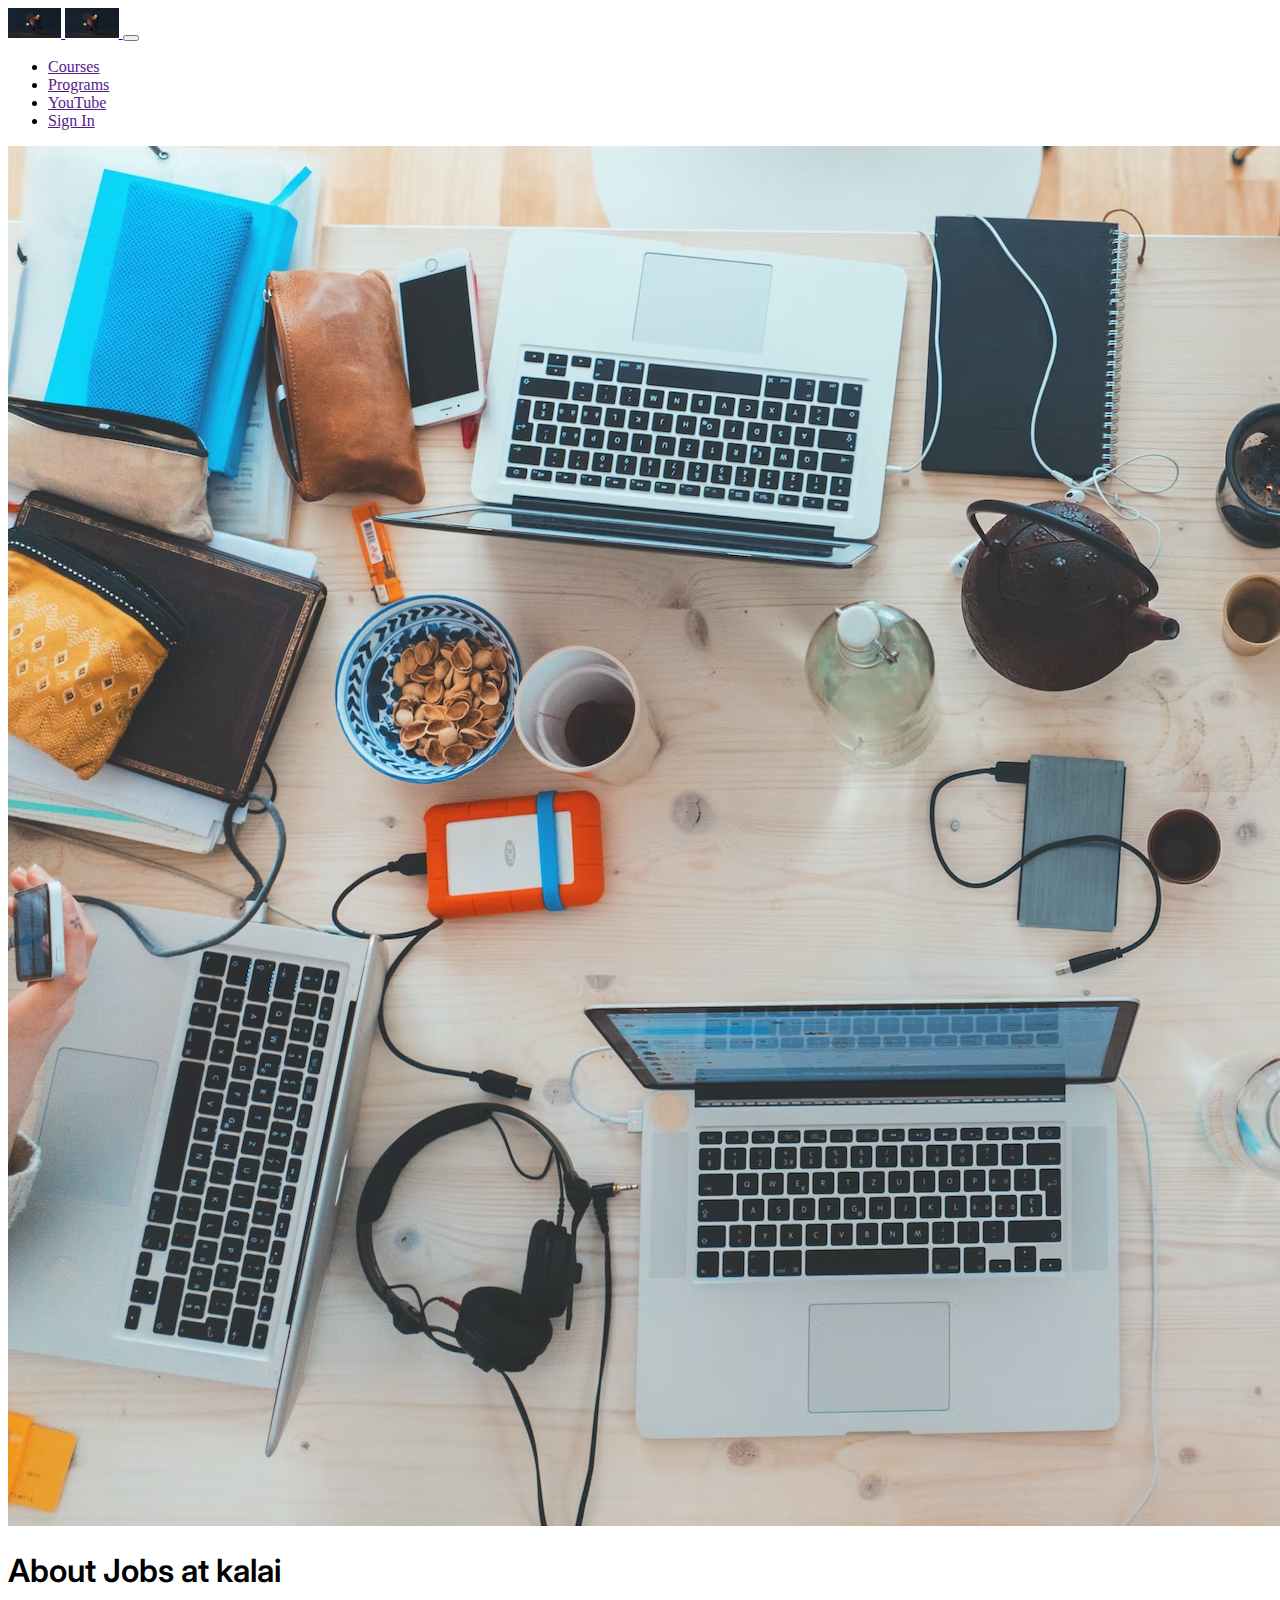
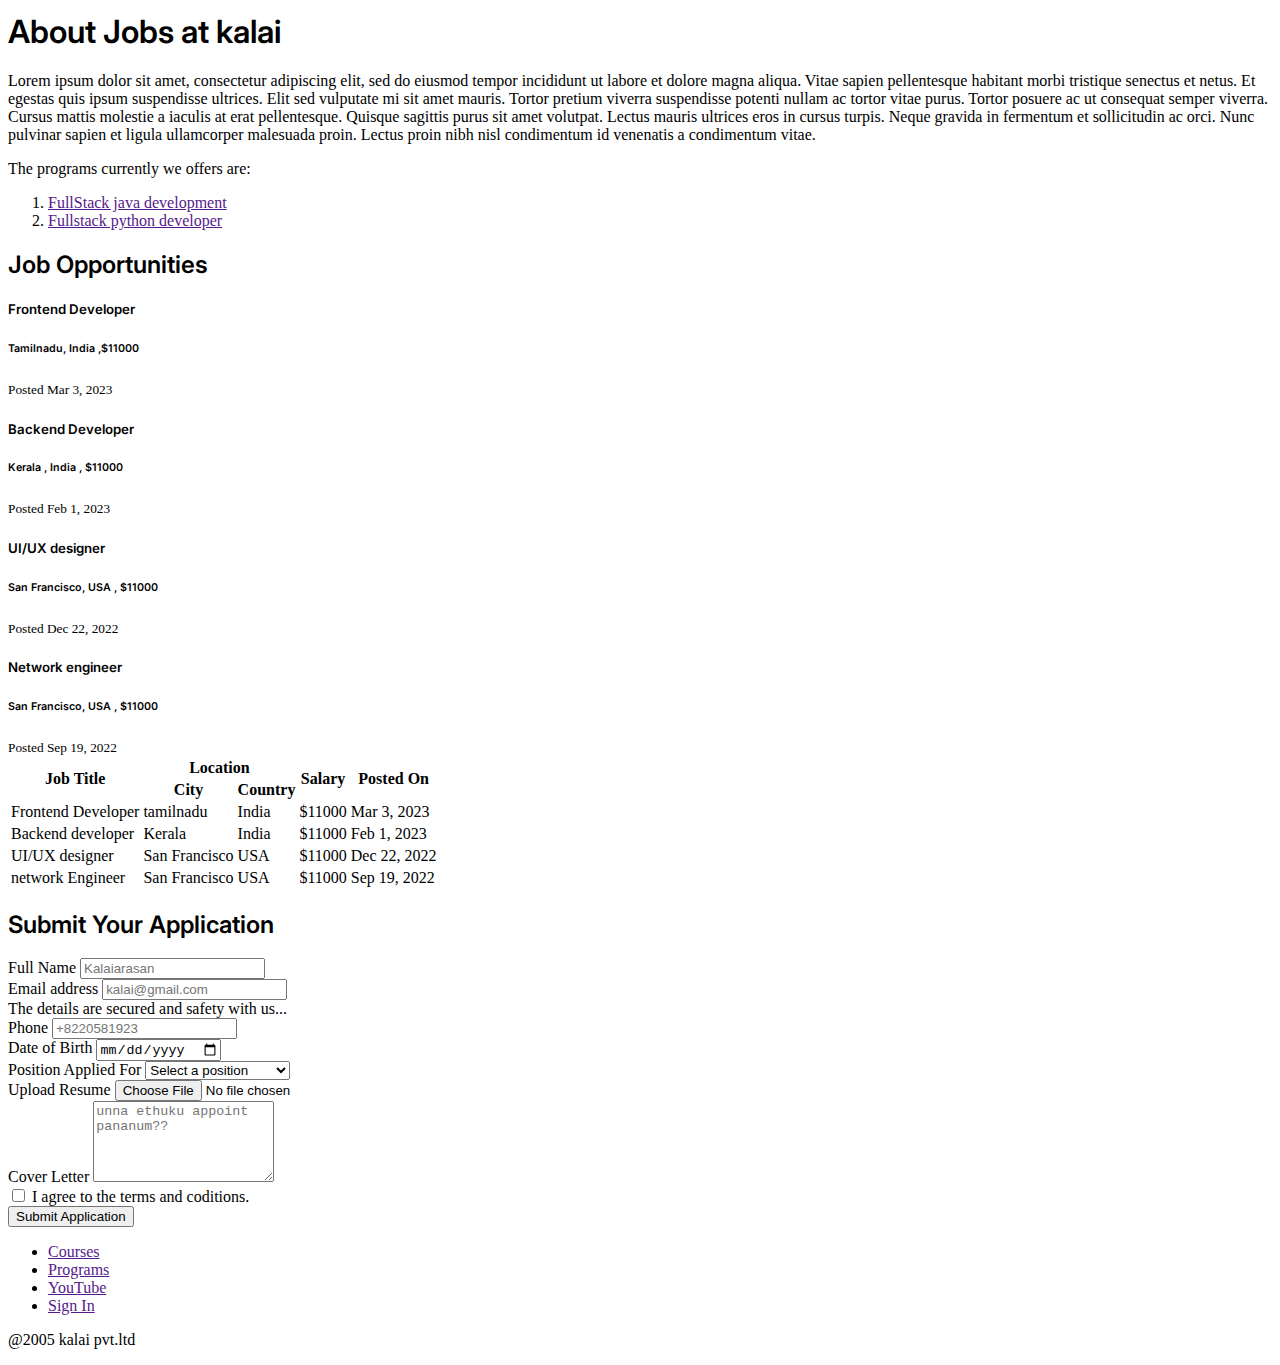
<file: index/index.html>
<!DOCTYPE html>
<html lang="en">

<head>

    <meta charset="UTF-8" />
    <meta name="viewport" content="width=device-width, initial-scale=1.0" />
    <meta name="description" content="You will came to know what are all job that are available in Jobs at kalai" />
    <meta property="og:title" content="Jobs at kalai" />
    <meta property="og:description"
        content="You will came to know what are all job that are available in '\Jobs at kalai'\" />
    <meta property="og:image" content="logo2.jpg" />
    <link rel="icon" href="" type="image/x-icon" />
    <link href="https://cdn.jsdelivr.net/npm/bootstrap@5.3.0-alpha3/dist/css/bootstrap.min.css" rel="stylesheet"
        integrity="sha384-KK94CHFLLe+nY2dmCWGMq91rCGa5gtU4mk92HdvYe+M/SXH301p5ILy+dN9+nJOZ" crossorigin="anonymous" />
    <link rel="preconnect" href="https://fonts.googleapis.com" />
    <link rel="preconnect" href="https://fonts.gstatic.com" crossorigin />
    <link
        href="https://fonts.googleapis.com/css2?family=Inter:wght@100;200;300;400;500;600;700;800;900&family=Roboto:ital,wght@0,100;0,300;0,400;0,500;0,700;0,900;1,100;1,300;1,400;1,500;1,700;1,900&display=swap"
        rel="stylesheet" />
    <link rel="stylesheet" href="styles.css" />
    <title> jobs at kalai </title>
</head>

<body>
<!--NAVIGATION BAR-->
    <nav class="navbar navbar-expand-md shadow-sm">
        <div class="container-lg px-4">
            <a class="navbar-brand" href="https://www.instagram.com/k_i_n_g_kalai?igsh=YWVqYmIzbG4wcWJm">
                <img id="logo" alt="Comapny's Logo" src="logo2.jpg" height="30"
                    class="d-md-none" />
                <img id="logo-with-text" alt="Comapny's Logo" src="logo2.jpg" height="30"
                    class="d-none d-md-inline" />
            </a>
            <button class="navbar-toggler" type="button" data-bs-toggle="collapse"
                data-bs-target="#navbarSupportedContent" aria-controls="navbarSupportedContent" aria-expanded="false"
                aria-label="Toggle navigation">
                <span class="navbar-toggler-icon"></span>
            </button>

            <div class="collapse navbar-collapse justify-content-end" id="navbarSupportedContent">
                <ul class="navbar-nav">
                    <li class="nav-item">
                        <a class="nav-link active" aria-current="page" target="_blank" href="">
                            Courses
                        </a>
                    </li>
                    <li class="nav-item">
                        <a class="nav-link" href="" target="_blank">
                            Programs
                        </a>
                    </li>
                    <li class="nav-item">
                        <a class="nav-link" href="" target="_blank">
                            YouTube
                        </a>
                    </li>
                    <li class="nav-item">
                        <a class="btn btn-primary ms-md-2" href="" role="button"
                            target="_blank">
                            Sign In
                        </a>
                    </li>
                </ul>
            </div>
        </div>
    </nav>
<!--DISCRIPTION-->
    
    <div class="container px-4">
        <div class="row flex-lg-row-reverse align-items-center g-4 py-4">
            <div class="col-12 col-lg-6">
                <img src="logo3.jpg" class="d-block mx-lg-auto img-fluid rounded" loading="lazy" />
            </div>
            <div class="col-lg-6">
                <h1 class="display-4 fw-bold text-body-emphasis lh-1 mb-3 text-center d-lg-none">
                    About Jobs at kalai
                </h1>
                <h1 class="display-5 fw-bold text-body-emphasis lh-1 mb-3 text-center d-none d-lg-block">
                    About Jobs at kalai
                </h1>
                <p class="lead">
                    Lorem ipsum dolor sit amet, consectetur adipiscing elit, sed do eiusmod tempor incididunt ut labore et dolore magna aliqua. Vitae sapien pellentesque habitant morbi tristique senectus et netus. Et egestas quis ipsum suspendisse ultrices. Elit sed vulputate mi sit amet mauris. Tortor pretium viverra suspendisse potenti nullam ac tortor vitae purus. Tortor posuere ac ut consequat semper viverra. Cursus mattis molestie a iaculis at erat pellentesque. Quisque sagittis purus sit amet volutpat. Lectus mauris ultrices eros in cursus turpis. Neque gravida in fermentum et sollicitudin ac orci. Nunc pulvinar sapien et ligula ullamcorper malesuada proin. Lectus proin nibh nisl condimentum id venenatis a condimentum vitae.
                </p>
                <p class="lead"> The programs currently we offers are: </p>
                <ol class="lead">
                    <li>
                        <a href="">
                            FullStack java development
                        </a>
                    </li>
                    <li>
                        <a href="">
                            Fullstack python developer
                        </a>
                    </li>
                </ol>
            </div>
        </div>
    </div>

    <!--JOBS-OPPURNITIES-->
    <div class="container px-4 mt-5">
        <h2 class="text-center mb-4">Job Opportunities</h2>

        <!--JOBS-LIST-->
        <div class="d-md-none">
            <div class="card mb-3">
                <div class="card-body">
                    <h5 class="card-title">Frontend Developer</h5>
                    <h6 class="card-subtitle my-1 text-body-secondary">
                       Tamilnadu, India ,$11000
                    </h6>
                    <small class="card-text text-body-secondary">
                        Posted Mar 3, 2023
                    </small>
                </div>
            </div>

            <div class="card my-4">
                <div class="card-body">
                    <h5 class="card-title">Backend Developer</h5>
                    <h6 class="card-subtitle my-1 text-body-secondary">
                        Kerala , India , $11000
                    </h6>
                    <small class="card-text text-body-secondary">
                        Posted Feb 1, 2023
                    </small>
                </div>
            </div>

            <div class="card mb-3">
                <div class="card-body">
                    <h5 class="card-title">UI/UX designer</h5>
                    <h6 class="card-subtitle my-1 text-body-secondary">
                        San Francisco, USA , $11000
                    </h6>
                    <small class="card-text text-body-secondary">
                        Posted Dec 22, 2022
                    </small>
                </div>
            </div>

            <div class="card mb-3">
                <div class="card-body">
                    <h5 class="card-title">Network engineer</h5>
                    <h6 class="card-subtitle my-1 text-body-secondary">
                        San Francisco, USA , $11000
                    </h6>
                    <small class="card-text text-body-secondary">
                        Posted Sep 19, 2022
                    </small>
                </div>
            </div>
        </div>

        <!--JOBS TABLE-->
        <div class="offset-lg-2 col-lg-8">
            <table class="d-none d-md-table table table-striped table-bordered">
                <tr class="table-primary text-center">
                    <th rowspan="2">Job Title</th>
                    <th colspan="2">Location</th>
                    <th rowspan="2">Salary</th>
                    <th rowspan="2">Posted On</th>
                </tr>
                <tr class="table-primary text-center">
                    <th>City</th>
                    <th>Country</th>
                </tr>
                <tr>
                    <td>Frontend Developer</td>
                    <td>tamilnadu</td>
                    <td>India</td>
                    <td>$11000</td>
                    <td>Mar 3, 2023</td>
                </tr>

                <tr>
                    <td>Backend developer</td>
                    <td>Kerala</td>
                    <td>India</td>
                    <td>$11000</td>
                    <td>Feb 1, 2023</td>
                </tr>

                <tr>
                    <td>UI/UX designer</td>
                    <td>San Francisco</td>
                    <td>USA</td>
                    <td>$11000</td>
                    <td>Dec 22, 2022</td>
                </tr>

                <tr>
                    <td>network Engineer</td>
                    <td>San Francisco</td>
                    <td>USA</td>
                    <td>$11000</td>
                    <td>Sep 19, 2022</td>
                </tr>
            </table>
        </div>
    </div>

    <!--APPLICATION FORM-->
    <div class="container px-4 mt-5">
        <h2 class="text-center mb-4">Submit Your Application</h2>
        <form class="offset-lg-2 col-lg-8" action="https://formbold.com/s/3wvKl" method="POST"
            enctype="multipart/form-data">
            <!--NAME-->
            <div class="mb-3 col-sm-6">
                <label for="fullname" class="form-label"> Full Name </label>
                <input type="text" class="form-control" name="name" required placeholder="Kalaiarasan" id="fullname" />
            </div>

            <!--EMAIL-->
            <div class="mb-3 col-sm-6">
                <label for="email" class="form-label"> Email address </label>
                <input type="email" class="form-control" name="email" placeholder="kalai@gmail.com" id="email"
                    aria-describedby="emailHelp" required />
                <div id="emailHelp" class="form-text">
                    The details are secured and safety with us...
                </div>
            </div>

            <!--PHONE-->
            <div class="mb-3 col-sm-6">
                <label for="phone" class="form-label">Phone</label>
                <input type="tel" class="form-control" id="phone" placeholder="+8220581923" name="phone" required />
            </div>

            <!--DOB-->
            <div class="mb-3 col-sm-6">
                <label for="dob" class="form-label">Date of Birth</label>
                <input type="date" class="form-control" id="phone" name="phone" required />
            </div>

            <!--POSITION-->
            <div class="mb-3 col-sm-6">
                <label for="position" class="form-label">Position Applied For</label>
                <select class="form-select" aria-label="Default select example">
                    <option selected value="">Select a position</option>
                    <option value="frontend developer">Frontend Developer</option>
                    <option value="full stack developer">Full Stack Developer</option>
                    <option value="data scientist">Data Scientist</option>
                    <option value="ml engineer ">ML Engineer</option>
                </select>
            </div>

            <!--RESUME-->
            <div class="mb-3 col-sm-6">
                <label for="resume" class="form-label">Upload Resume</label>
                <input type="file" class="form-control" id="resume" name="resume" required />
            </div>

            <!--COVER LETTER-->
            <div class="mb-3">
                <label for="resume" class="form-label">Cover Letter</label>
                <textarea placeholder="unna ethuku appoint pananum??" class="form-control" id="resume"
                    name="resume" rows="5" required></textarea>
            </div>

            <!--TERMS-->
            <div class="mb-3 form-check">
                <input type="checkbox" class="form-check-input" id="terms" />
                <label class="form-check-label" for="terms">I agree to the terms and coditions.</label>
            </div>

            <!--SUBMIT BUTTON-->
            <button type="submit" class="btn btn-primary">
                Submit Application
            </button>
        </form>
    </div>

    <!--FOOTER-->
    <div class="container">
        <footer class="py-3 my-4">
            <ul class="nav justify-content-center border-top pt-3 mb-3">
                <li class="nav-item">
                    <a href="" class="nav-link px-2 text-body-secondary" target="_blank">
                        Courses
                    </a>
                </li>
                <li class="nav-item">
                    <a href="" class="nav-link px-2 text-body-secondary" target="_blank">
                        Programs
                    </a>
                </li>
                <li class="nav-item">
                    <a href="" class="nav-link px-2 text-body-secondary" target="_blank">
                        YouTube
                    </a>
                </li>
                <li class="nav-item">
                    <a href="" class="nav-link px-2 text-body-secondary" target="_blank">
                        Sign In
                    </a>
                </li>
            </ul>
            <p class="text-center text-body-secondary">
                @2005 kalai pvt.ltd
            </p>
        </footer>
    </div>

    <script src="https://cdn.jsdelivr.net/npm/bootstrap@5.3.0-alpha3/dist/js/bootstrap.bundle.min.js"
        integrity="sha384-ENjdO4Dr2bkBIFxQpeoTz1HIcje39Wm4jDKdf19U8gI4ddQ3GYNS7NTKfAdVQSZe"
        crossorigin="anonymous"></script>
</body>

</html>
</file>
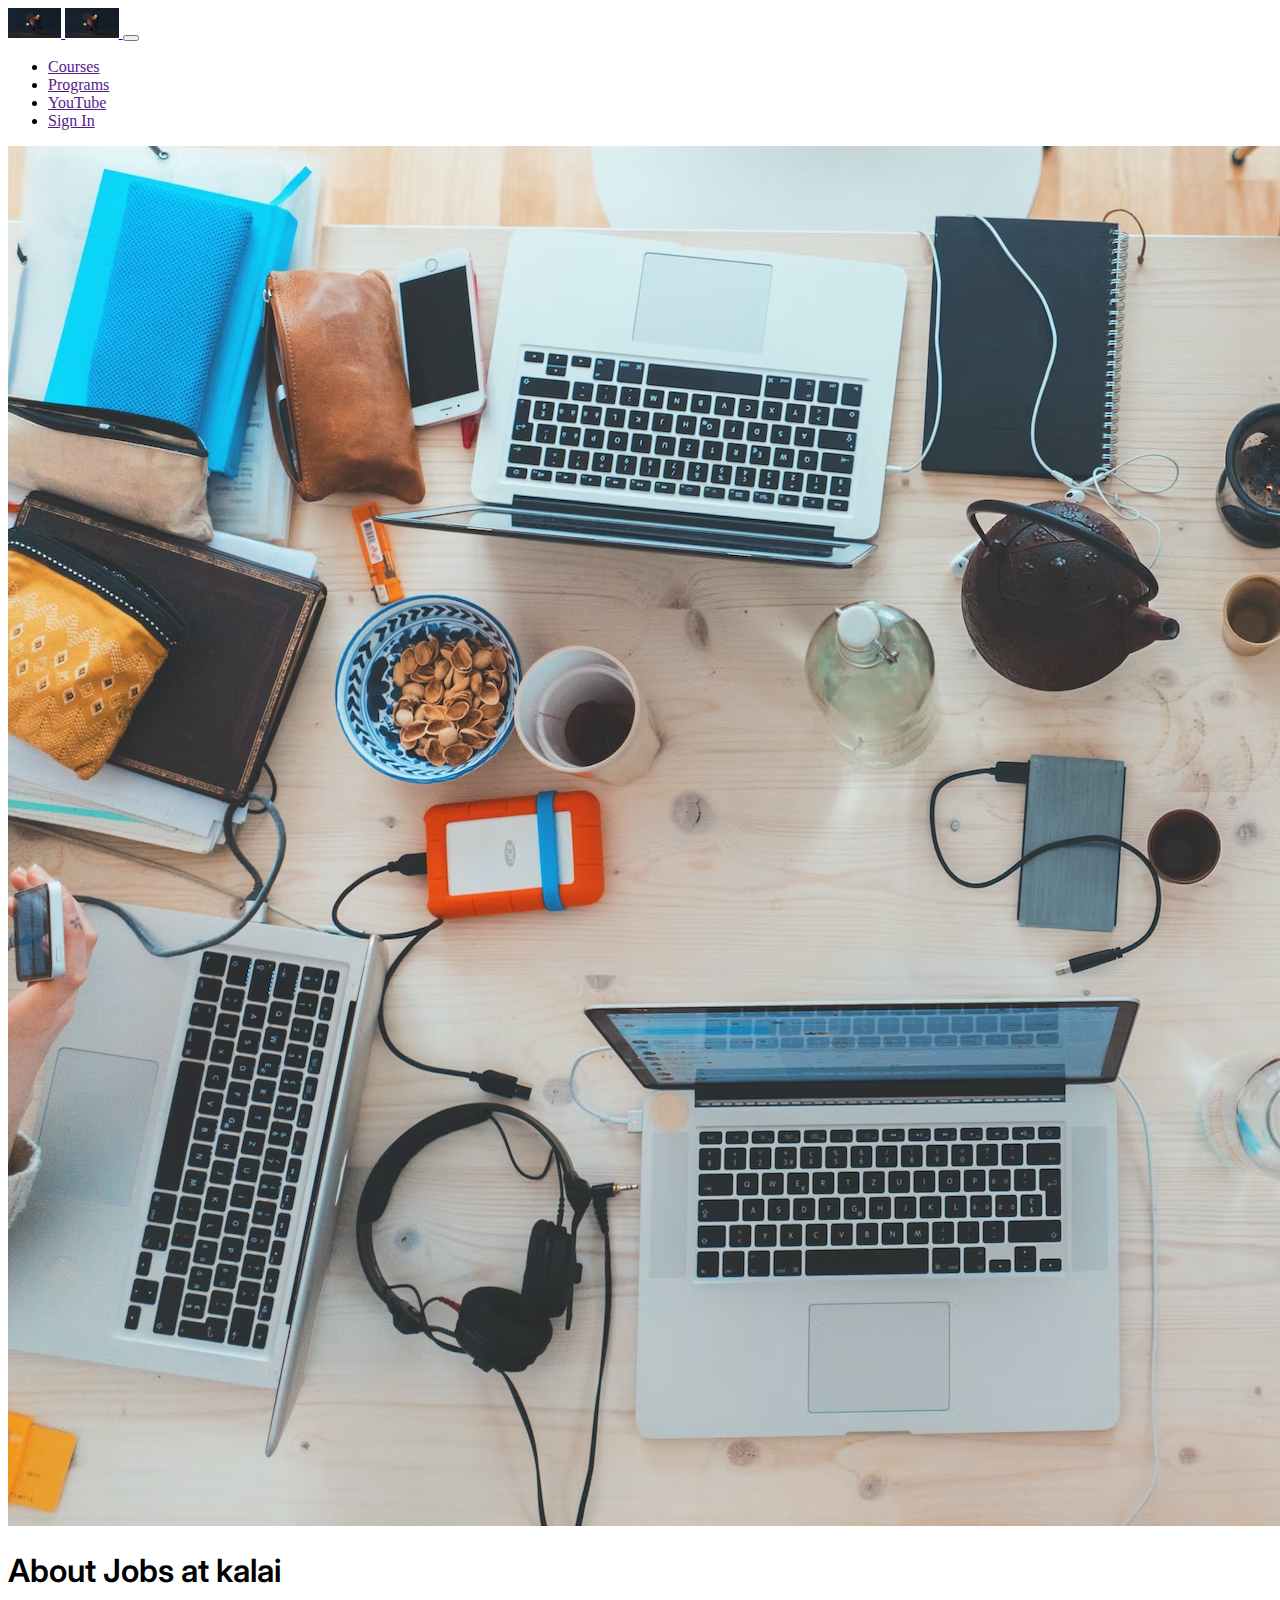
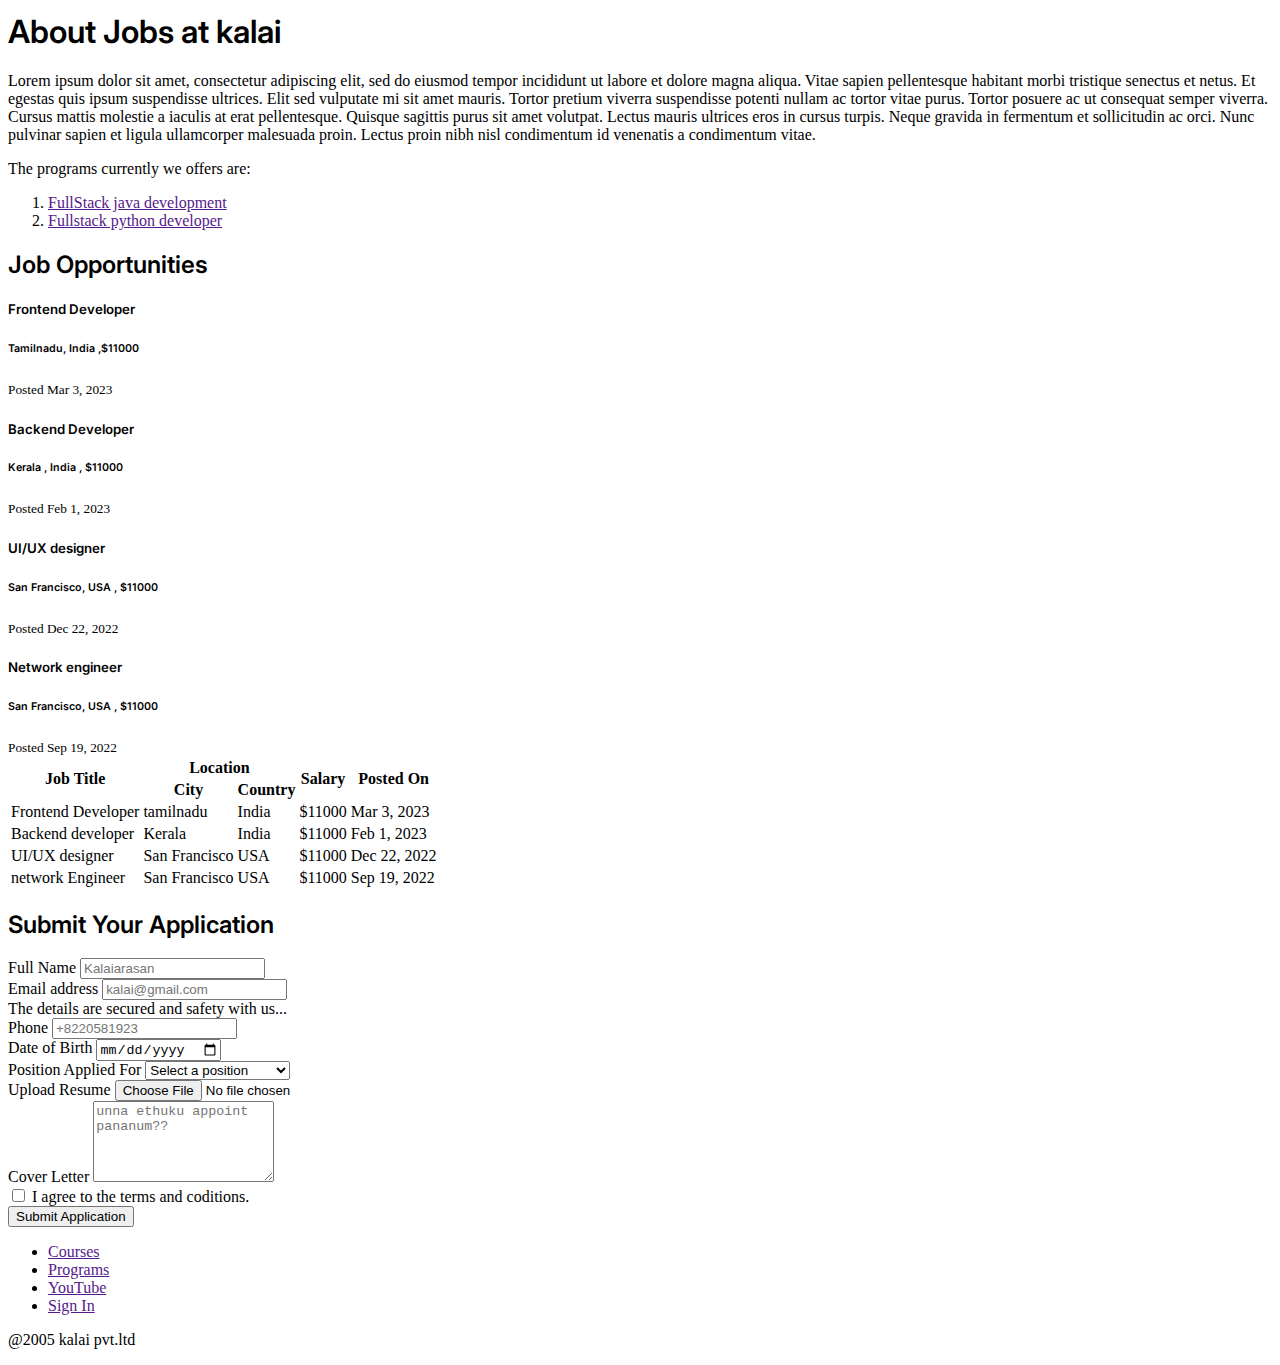
<file: src/index.html>
<!DOCTYPE html>
<html lang="en">

<head>

    <meta charset="UTF-8" />
    <meta name="viewport" content="width=device-width, initial-scale=1.0" />
    <meta name="description" content="You will came to know what are all job that are available in '\Jobs at kalai'\" />
    <meta property="og:title" content="Jobs at kalai" />
    <meta property="og:description"
        content="You will came to know what are all job that are available in '\Jobs at kalai'\" />
    <meta property="og:image" content="logo2.jpg" />
    <link rel="icon" href="" type="image/x-icon" />
    <link href="https://cdn.jsdelivr.net/npm/bootstrap@5.3.0-alpha3/dist/css/bootstrap.min.css" rel="stylesheet"
        integrity="sha384-KK94CHFLLe+nY2dmCWGMq91rCGa5gtU4mk92HdvYe+M/SXH301p5ILy+dN9+nJOZ" crossorigin="anonymous" />
    <link rel="preconnect" href="https://fonts.googleapis.com" />
    <link rel="preconnect" href="https://fonts.gstatic.com" crossorigin />
    <link
        href="https://fonts.googleapis.com/css2?family=Inter:wght@100;200;300;400;500;600;700;800;900&family=Roboto:ital,wght@0,100;0,300;0,400;0,500;0,700;0,900;1,100;1,300;1,400;1,500;1,700;1,900&display=swap"
        rel="stylesheet" />
    <link rel="stylesheet" href="styles.css" />
    <title> jobs at kalai </title>
</head>

<body>
<!--NAVIGATION BAR-->
    <nav class="navbar navbar-expand-md shadow-sm">
        <div class="container-lg px-4">
            <a class="navbar-brand" href="https://www.instagram.com/k_i_n_g_kalai?igsh=YWVqYmIzbG4wcWJm">
                <img id="logo" alt="Comapny's Logo" src="logo2.jpg" height="30"
                    class="d-md-none" />
                <img id="logo-with-text" alt="Comapny's Logo" src="logo2.jpg" height="30"
                    class="d-none d-md-inline" />
            </a>
            <button class="navbar-toggler" type="button" data-bs-toggle="collapse"
                data-bs-target="#navbarSupportedContent" aria-controls="navbarSupportedContent" aria-expanded="false"
                aria-label="Toggle navigation">
                <span class="navbar-toggler-icon"></span>
            </button>

            <div class="collapse navbar-collapse justify-content-end" id="navbarSupportedContent">
                <ul class="navbar-nav">
                    <li class="nav-item">
                        <a class="nav-link active" aria-current="page" target="_blank" href="">
                            Courses
                        </a>
                    </li>
                    <li class="nav-item">
                        <a class="nav-link" href="" target="_blank">
                            Programs
                        </a>
                    </li>
                    <li class="nav-item">
                        <a class="nav-link" href="" target="_blank">
                            YouTube
                        </a>
                    </li>
                    <li class="nav-item">
                        <a class="btn btn-primary ms-md-2" href="" role="button"
                            target="_blank">
                            Sign In
                        </a>
                    </li>
                </ul>
            </div>
        </div>
    </nav>
<!--DISCRIPTION-->
    
    <div class="container px-4">
        <div class="row flex-lg-row-reverse align-items-center g-4 py-4">
            <div class="col-12 col-lg-6">
                <img src="logo3.jpg" class="d-block mx-lg-auto img-fluid rounded" loading="lazy" />
            </div>
            <div class="col-lg-6">
                <h1 class="display-4 fw-bold text-body-emphasis lh-1 mb-3 text-center d-lg-none">
                    About Jobs at kalai
                </h1>
                <h1 class="display-5 fw-bold text-body-emphasis lh-1 mb-3 text-center d-none d-lg-block">
                    About Jobs at kalai
                </h1>
                <p class="lead">
                    Lorem ipsum dolor sit amet, consectetur adipiscing elit, sed do eiusmod tempor incididunt ut labore et dolore magna aliqua. Vitae sapien pellentesque habitant morbi tristique senectus et netus. Et egestas quis ipsum suspendisse ultrices. Elit sed vulputate mi sit amet mauris. Tortor pretium viverra suspendisse potenti nullam ac tortor vitae purus. Tortor posuere ac ut consequat semper viverra. Cursus mattis molestie a iaculis at erat pellentesque. Quisque sagittis purus sit amet volutpat. Lectus mauris ultrices eros in cursus turpis. Neque gravida in fermentum et sollicitudin ac orci. Nunc pulvinar sapien et ligula ullamcorper malesuada proin. Lectus proin nibh nisl condimentum id venenatis a condimentum vitae.
                </p>
                <p class="lead"> The programs currently we offers are: </p>
                <ol class="lead">
                    <li>
                        <a href="">
                            FullStack java development
                        </a>
                    </li>
                    <li>
                        <a href="">
                            Fullstack python developer
                        </a>
                    </li>
                </ol>
            </div>
        </div>
    </div>

    <!--JOBS-OPPURNITIES-->
    <div class="container px-4 mt-5">
        <h2 class="text-center mb-4">Job Opportunities</h2>

        <!--JOBS-LIST-->
        <div class="d-md-none">
            <div class="card mb-3">
                <div class="card-body">
                    <h5 class="card-title">Frontend Developer</h5>
                    <h6 class="card-subtitle my-1 text-body-secondary">
                       Tamilnadu, India ,$11000
                    </h6>
                    <small class="card-text text-body-secondary">
                        Posted Mar 3, 2023
                    </small>
                </div>
            </div>

            <div class="card my-4">
                <div class="card-body">
                    <h5 class="card-title">Backend Developer</h5>
                    <h6 class="card-subtitle my-1 text-body-secondary">
                        Kerala , India , $11000
                    </h6>
                    <small class="card-text text-body-secondary">
                        Posted Feb 1, 2023
                    </small>
                </div>
            </div>

            <div class="card mb-3">
                <div class="card-body">
                    <h5 class="card-title">UI/UX designer</h5>
                    <h6 class="card-subtitle my-1 text-body-secondary">
                        San Francisco, USA , $11000
                    </h6>
                    <small class="card-text text-body-secondary">
                        Posted Dec 22, 2022
                    </small>
                </div>
            </div>

            <div class="card mb-3">
                <div class="card-body">
                    <h5 class="card-title">Network engineer</h5>
                    <h6 class="card-subtitle my-1 text-body-secondary">
                        San Francisco, USA , $11000
                    </h6>
                    <small class="card-text text-body-secondary">
                        Posted Sep 19, 2022
                    </small>
                </div>
            </div>
        </div>

        <!--JOBS TABLE-->
        <div class="offset-lg-2 col-lg-8">
            <table class="d-none d-md-table table table-striped table-bordered">
                <tr class="table-primary text-center">
                    <th rowspan="2">Job Title</th>
                    <th colspan="2">Location</th>
                    <th rowspan="2">Salary</th>
                    <th rowspan="2">Posted On</th>
                </tr>
                <tr class="table-primary text-center">
                    <th>City</th>
                    <th>Country</th>
                </tr>
                <tr>
                    <td>Frontend Developer</td>
                    <td>tamilnadu</td>
                    <td>India</td>
                    <td>$11000</td>
                    <td>Mar 3, 2023</td>
                </tr>

                <tr>
                    <td>Backend developer</td>
                    <td>Kerala</td>
                    <td>India</td>
                    <td>$11000</td>
                    <td>Feb 1, 2023</td>
                </tr>

                <tr>
                    <td>UI/UX designer</td>
                    <td>San Francisco</td>
                    <td>USA</td>
                    <td>$11000</td>
                    <td>Dec 22, 2022</td>
                </tr>

                <tr>
                    <td>network Engineer</td>
                    <td>San Francisco</td>
                    <td>USA</td>
                    <td>$11000</td>
                    <td>Sep 19, 2022</td>
                </tr>
            </table>
        </div>
    </div>

    <!--APPLICATION FORM-->
    <div class="container px-4 mt-5">
        <h2 class="text-center mb-4">Submit Your Application</h2>
        <form class="offset-lg-2 col-lg-8" action="https://formbold.com/s/3wvKl" method="POST"
            enctype="multipart/form-data">
            <!--NAME-->
            <div class="mb-3 col-sm-6">
                <label for="fullname" class="form-label"> Full Name </label>
                <input type="text" class="form-control" name="name" required placeholder="Kalaiarasan" id="fullname" />
            </div>

            <!--EMAIL-->
            <div class="mb-3 col-sm-6">
                <label for="email" class="form-label"> Email address </label>
                <input type="email" class="form-control" name="email" placeholder="kalai@gmail.com" id="email"
                    aria-describedby="emailHelp" required />
                <div id="emailHelp" class="form-text">
                    The details are secured and safety with us...
                </div>
            </div>

            <!--PHONE-->
            <div class="mb-3 col-sm-6">
                <label for="phone" class="form-label">Phone</label>
                <input type="tel" class="form-control" id="phone" placeholder="+8220581923" name="phone" required />
            </div>

            <!--DOB-->
            <div class="mb-3 col-sm-6">
                <label for="dob" class="form-label">Date of Birth</label>
                <input type="date" class="form-control" id="phone" name="phone" required />
            </div>

            <!--POSITION-->
            <div class="mb-3 col-sm-6">
                <label for="position" class="form-label">Position Applied For</label>
                <select class="form-select" aria-label="Default select example">
                    <option selected value="">Select a position</option>
                    <option value="frontend developer">Frontend Developer</option>
                    <option value="full stack developer">Full Stack Developer</option>
                    <option value="data scientist">Data Scientist</option>
                    <option value="ml engineer ">ML Engineer</option>
                </select>
            </div>

            <!--RESUME-->
            <div class="mb-3 col-sm-6">
                <label for="resume" class="form-label">Upload Resume</label>
                <input type="file" class="form-control" id="resume" name="resume" required />
            </div>

            <!--COVER LETTER-->
            <div class="mb-3">
                <label for="resume" class="form-label">Cover Letter</label>
                <textarea placeholder="unna ethuku appoint pananum??" class="form-control" id="resume"
                    name="resume" rows="5" required></textarea>
            </div>

            <!--TERMS-->
            <div class="mb-3 form-check">
                <input type="checkbox" class="form-check-input" id="terms" />
                <label class="form-check-label" for="terms">I agree to the terms and coditions.</label>
            </div>

            <!--SUBMIT BUTTON-->
            <button type="submit" class="btn btn-primary">
                Submit Application
            </button>
        </form>
    </div>

    <!--FOOTER-->
    <div class="container">
        <footer class="py-3 my-4">
            <ul class="nav justify-content-center border-top pt-3 mb-3">
                <li class="nav-item">
                    <a href="" class="nav-link px-2 text-body-secondary" target="_blank">
                        Courses
                    </a>
                </li>
                <li class="nav-item">
                    <a href="" class="nav-link px-2 text-body-secondary" target="_blank">
                        Programs
                    </a>
                </li>
                <li class="nav-item">
                    <a href="" class="nav-link px-2 text-body-secondary" target="_blank">
                        YouTube
                    </a>
                </li>
                <li class="nav-item">
                    <a href="" class="nav-link px-2 text-body-secondary" target="_blank">
                        Sign In
                    </a>
                </li>
            </ul>
            <p class="text-center text-body-secondary">
                @2005 kalai pvt.ltd
            </p>
        </footer>
    </div>

    <script src="https://cdn.jsdelivr.net/npm/bootstrap@5.3.0-alpha3/dist/js/bootstrap.bundle.min.js"
        integrity="sha384-ENjdO4Dr2bkBIFxQpeoTz1HIcje39Wm4jDKdf19U8gI4ddQ3GYNS7NTKfAdVQSZe"
        crossorigin="anonymous"></script>
</body>

</html>
</file>
<file: index/styles.css>
:root {
    --bs-font-sans-serif: "Roboto", sans-serif;
    --bs-blue: #2067F5;
    --bs-primary: #2067F5;
}

h1,h2,h3,h4,h5,h6 
{
    font-family: 'Inter', sans-serif;
    font-weight: 600;
}
</file>
<file: src/styles.css>
:root {
    --bs-font-sans-serif: "Roboto", sans-serif;
    --bs-blue: #2067F5;
    --bs-primary: #2067F5;
}

h1,h2,h3,h4,h5,h6 
{
    font-family: 'Inter', sans-serif;
    font-weight: 600;
}
</file>
